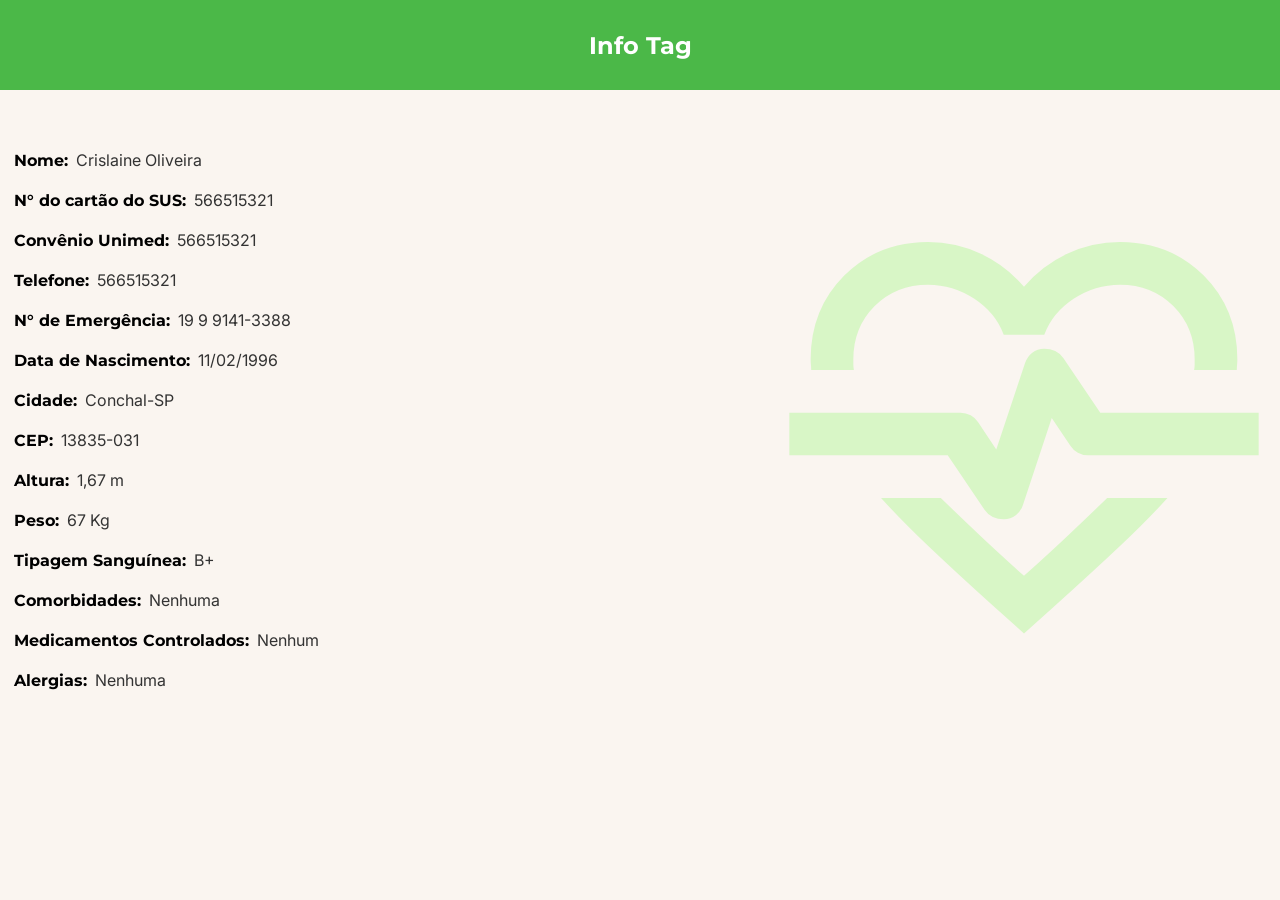
<file: info-tag.html>
<!DOCTYPE html>
<html lang="pt-br">
<head>
    <meta charset="UTF-8">
    <meta name="viewport" content="width=device-width, initial-scale=1.0">
    <title>Ficha Médica</title>
    <link rel="preconnect" href="https://fonts.googleapis.com">
    <link rel="preconnect" href="https://fonts.gstatic.com" crossorigin>
    <link href="https://fonts.googleapis.com/css2?family=Inter:ital,opsz,wght@0,14..32,100..900;1,14..32,100..900&family=Montserrat:ital,wght@0,100..900;1,100..900&display=swap" rel="stylesheet">
  <style>
* {
    margin: 0;
    padding: 0;
    box-sizing: border-box; /* Boa prática para evitar problemas de largura */
}

header {
    width: 100%;
    height: 10vh;
    background-color: #4bb848;
    display: flex;
    flex-direction: column;
    justify-content: center;
}

.titulo-cabecalho {
    font-family: 'Montserrat', sans-serif;
    font-size: 24px;
    text-align: center;
    color: white; /* Adicionei cor branca para destacar no fundo verde, sinta-se à vontade para mudar */
}

.container-principal {
    width: 100%;
    height: 90vh; /* Alterado de height para min-height para a tela poder rolar se necessário */
    background-color: #faf5f0;
    padding-bottom: 50px; /* Um espaço extra no final da tela */
}

.informacoes-basicas-do-cliente {
    font-family: 'Montserrat', sans-serif;
    padding-top: 5vh;
    padding-left: 14px;
    font-weight: 200;
    
    /* TRUQUE DA MARCA D'ÁGUA: */
    position: relative; /* Necessário para ancorar o fundo (::before) */
    z-index: 1; /* Garante que a seção fique acima do fundo */
}

/* Criando uma camada separada APENAS para a imagem de fundo */
.informacoes-basicas-do-cliente::before {
    content: "";
    position: absolute;
    top: 0;
    left: 0;
    width: 100%;
    height: 100%;
    
    /* Configurações da sua imagem */
    background-image: url("../imagens/icone-fundo.svg");
    background-repeat: no-repeat;
    background-position: right bottom; 
    
    /* Mudei de cover para 50% ou 'contain'. 'Cover' pode esticar e cortar o ícone. Teste o que fica melhor! */
    background-size: 40%; 
    
    /* Opacidade aplicada SOMENTE ao ícone */
    opacity: 0.25; /* Recomendo entre 0.1 e 0.2 para marca d'água médica */
    
    /* Joga a imagem para trás do texto e evita que ela bloqueie o mouse */
    z-index: -1; 
    pointer-events: none;
}

.container-informacoes {
    display: flex;
    flex-direction: row;
    align-items: center;
    margin-bottom: 5px; /* Adicionado um pequeno respiro entre as linhas */
}

.informacoes-basicas-do-cliente-secao-1 {
    margin-top: 15px;
    font-size: 16px;
    font-weight: bold; /* Deixei os títulos em negrito para contrastar com as respostas */
}

.informacoes-basicas-do-cliente-secao-1-resposta {
    font-family: 'Inter', sans-serif;
    margin-left: 8px;
    margin-top: 15px;
    font-weight: 400; /* Levemente mais forte para facilitar a leitura */
    color: #333;
}

.informacoes-complementares-secao-2 {
    margin-top: 15px;
    font-size: 16px;
    font-weight: bold;
}

.informacoes-complementares-secao-2-resposta {
    font-family: 'Inter', sans-serif;
    margin-top: 15px;
    margin-left: 8px;
    font-weight: 400;
    color: #333;
}
    
  </style>
</head>
<body>
    <header>
        <h1 class="titulo-cabecalho">Info Tag</h1>
    </header>

    <div class="container-principal">
        <section class="informacoes-basicas-do-cliente">
            <div class="container-informacoes">
                <h2 class="informacoes-basicas-do-cliente-secao-1">Nome:</h2>
                <p class="informacoes-basicas-do-cliente-secao-1-resposta">Crislaine Oliveira</p>
            </div>

            <div class="container-informacoes">
                <h2 class="informacoes-basicas-do-cliente-secao-1">N° do cartão do SUS:</h2>
                <p class="informacoes-basicas-do-cliente-secao-1-resposta">566515321</p>
            </div>

            <div class="container-informacoes">
                <h2 class="informacoes-basicas-do-cliente-secao-1">Convênio Unimed:</h2>
                <p class="informacoes-basicas-do-cliente-secao-1-resposta">566515321</p>
            </div>

            <div class="container-informacoes">
                <h2 class="informacoes-basicas-do-cliente-secao-1">Telefone:</h2>
                <p class="informacoes-basicas-do-cliente-secao-1-resposta">566515321</p>
            </div>

            <div class="container-informacoes">
                <h2 class="informacoes-basicas-do-cliente-secao-1">N° de Emergência:</h2>
                <p class="informacoes-basicas-do-cliente-secao-1-resposta">19 9 9141-3388</p>
            </div>

            <div class="container-informacoes">
                <h2 class="informacoes-basicas-do-cliente-secao-1">Data de Nascimento:</h2>
                <p class="informacoes-basicas-do-cliente-secao-1-resposta">11/02/1996</p>
            </div>

            <div class="container-informacoes">
                <h2 class="informacoes-basicas-do-cliente-secao-1">Cidade:</h2>
                <p class="informacoes-basicas-do-cliente-secao-1-resposta">Conchal-SP</p>
            </div>

            <div class="container-informacoes">
                <h2 class="informacoes-basicas-do-cliente-secao-1">CEP:</h2>
                <p class="informacoes-basicas-do-cliente-secao-1-resposta">13835-031</p>
            </div>

            <div class="container-informacoes">
                <h2 class="informacoes-basicas-do-cliente-secao-1">Altura:</h2>
                <p class="informacoes-basicas-do-cliente-secao-1-resposta">1,67 m</p>
            </div>

            <div class="container-informacoes">
                <h2 class="informacoes-basicas-do-cliente-secao-1">Peso:</h2>
                <p class="informacoes-basicas-do-cliente-secao-1-resposta">67 Kg</p>
            </div>

            <div class="container-informacoes">
                <h2 class="informacoes-complementares-secao-2">Tipagem Sanguínea:</h2>
                <p class="informacoes-complementares-secao-2-resposta">B+</p>
            </div>

            <div class="container-informacoes">
                <h2 class="informacoes-complementares-secao-2">Comorbidades:</h2>
                <p class="informacoes-complementares-secao-2-resposta">Nenhuma</p>
            </div>

            <div class="container-informacoes">
                <h2 class="informacoes-complementares-secao-2">Medicamentos Controlados:</h2>
                <p class="informacoes-complementares-secao-2-resposta">Nenhum</p>
            </div>

            <div class="container-informacoes">
                <h2 class="informacoes-complementares-secao-2">Alergias:</h2>
                <p class="informacoes-complementares-secao-2-resposta">Nenhuma</p>
            </div>
        </section>
    </div>
</body>
</html>
</file>
